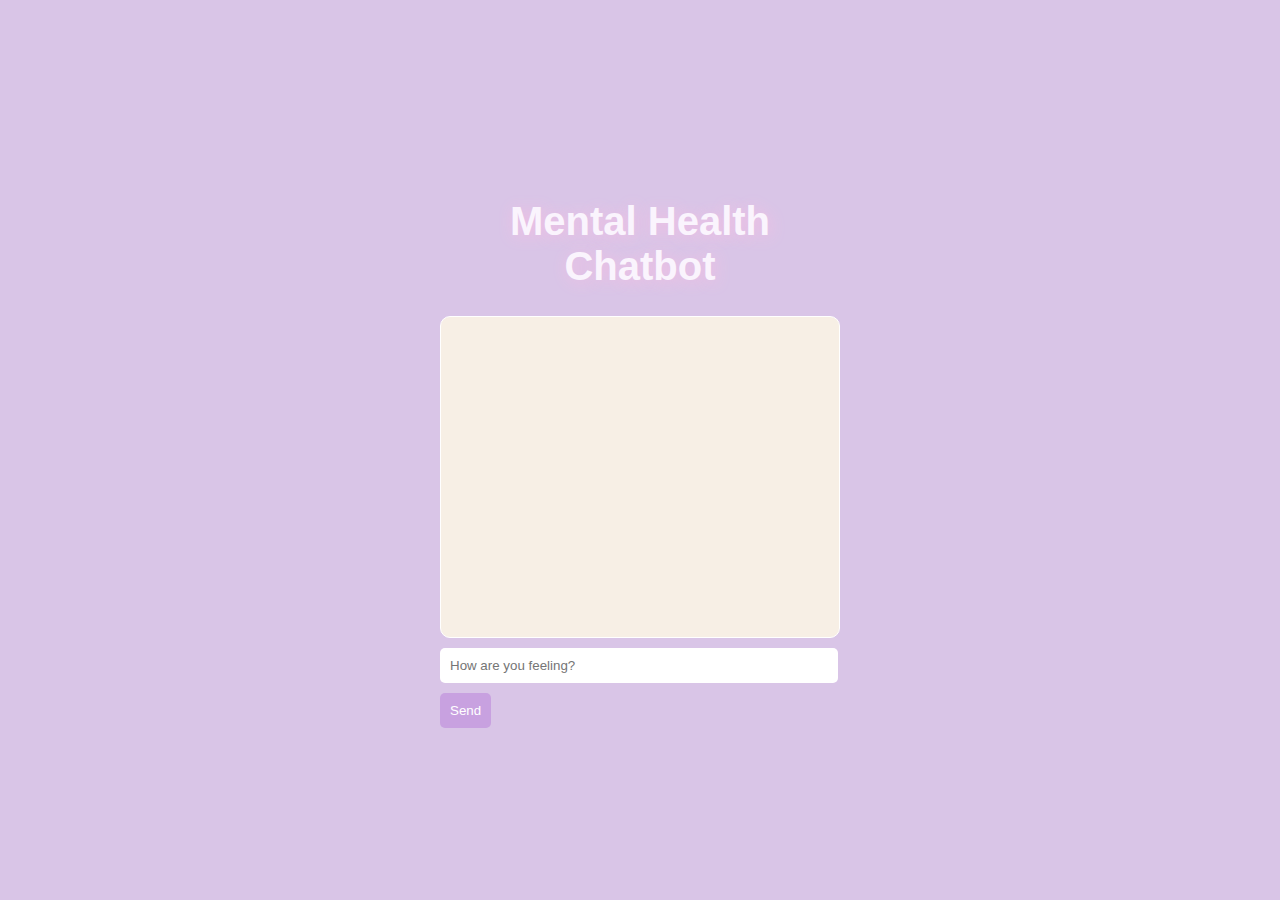
<file: chatbot.html>
<!DOCTYPE html>
<html lang="en">
<head>
    <meta charset="UTF-8">
    <meta name="viewport" content="width=device-width, initial-scale=1.0">
    <title>Mental Health Chatbot</title>
    <link rel="stylesheet" href="chatbot.css">
</head>
<body>
    <div class="chat-container">
        <h1><center>Mental Health Chatbot</center></h1>
        <div class="chat-box" id="chat-box"></div>
        <input type="text" id="user-input" placeholder="How are you feeling?" />
        <button id="send-btn">Send</button>
    </div>
    <script src="chatbot.js"></script>
</body>
</html>
</file>
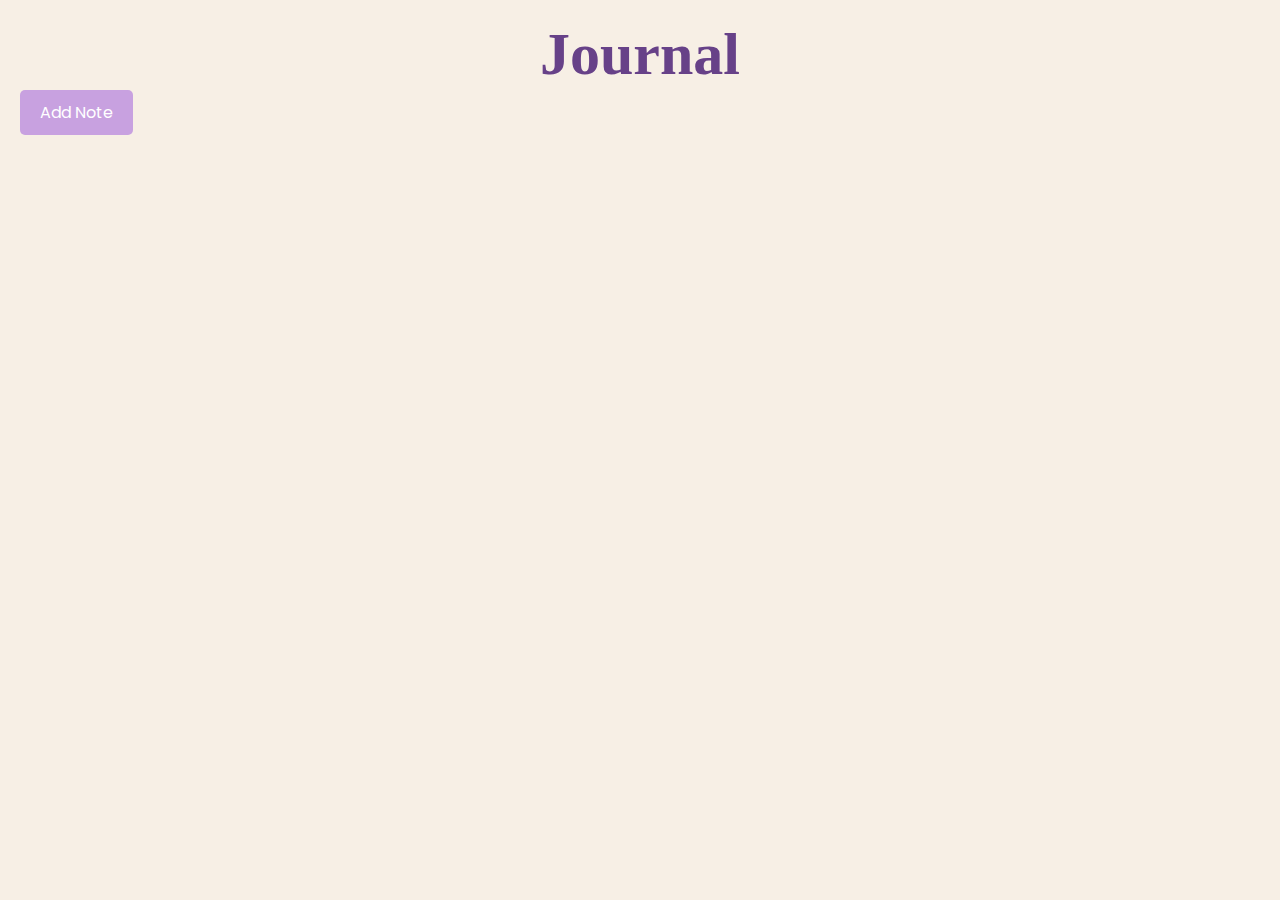
<file: journal.html>
<!DOCTYPE html>
<html lang="en">
<head>
  <meta charset="UTF-8">
  <meta name="viewport" content="width=device-width, initial-scale=1.0">
  <title>Journal Sticky Notes</title>

  <!-- Google Fonts -->
  <link href="https://fonts.googleapis.com/css2?family=Poppins:wght@600&family=Roboto:wght@400&display=swap" rel="stylesheet">

  <style>
    body, html {
      margin: 0;
      padding: 0;
      height: 100%;
      font-family: 'Times New Roman'; /* Default font */
    }

    /* Updated background with new color palette */
    #metaverse-background {
      background-color: #F7EFE5; /* Light beige */
      width: 100%;
      height: 100vh;
      display: flex;
      flex-direction: column;
      align-items: center; /* Center align the heading */
      position: relative;
    }

    h1 {
      font-family: 'Todd Williams'; /* Modern and bold heading */
      color: #674188; /* Dark purple */
      margin-top: 20px;
      font-size: 60px;
      font-weight: 600;
      text-align: center; /* Center the heading text */
    }

    button#add-note-btn {
      padding: 10px 20px;
      font-size: 16px;
      font-family: 'Poppins', sans-serif; /* Clean font for the button */
      background-color: #C8A1E0; /* Lavender */
      border: none;
      cursor: pointer;
      color: white;
      border-radius: 5px;
      margin-top: 10px; /* Space between heading and button */
      position: absolute;
      top: 80px; /* Place the button under the heading */
      left: 20px; /* Align to the left */
      transition: background-color 0.3s ease;
    }

    button#add-note-btn:hover {
      background-color: #674188; /* Dark purple on hover */
    }

    #notes-container {
      margin-top: 20px;
      display: flex;
      flex-wrap: wrap;
      gap: 10px; /* Space between notes */
      width: 100%; /* Allow notes to be placed across the full width */
      height: calc(100% - 150px); /* Adjusted height */
      position: relative; /* Allow absolute positioning of notes */
      padding: 0; /* Removed padding */
      overflow: hidden; /* Hide overflow */
    }

    .note {
      width: 150px;
      height: 150px;
      background-color: #E2BFD9; /* Light pink for sticky notes */
      padding: 10px;
      position: absolute; /* Make notes position absolute for free placement */
      border: 1px solid #674188; /* Dark purple border */
      box-shadow: 2px 2px 5px rgba(0, 0, 0, 0.2);
      cursor: move;
      color: #000;
      font-size: 16px;
      font-family: 'Safaniah'; /* Readable font for the sticky notes */
      overflow-wrap: break-word;
    }
  </style>
</head>
<body>
  <div id="metaverse-background">
    <!-- Center-aligned heading -->
    <h1>Journal</h1>

    <!-- Button in top left corner, below the heading -->
    <button id="add-note-btn">Add Note</button>

    <!-- Notes container -->
    <div id="notes-container"></div>
  </div>

  <script>
    const notesContainer = document.getElementById('notes-container');
    const addNoteBtn = document.getElementById('add-note-btn');

    let noteX = 100; // Starting X position for new notes
    let noteY = 50;  // Starting Y position for new notes (moved upward)
    const noteSpacing = 200; // Increased spacing between notes horizontally and vertically
    const containerWidth = window.innerWidth - 220; // Adjusted width considering note and spacing

    let isDragging = false; // To track dragging state
    let currentNote = null; // To hold the currently dragged note

    // Function to create a new sticky note
    function createNote(x, y) {
      const note = document.createElement('div');
      note.classList.add('note');
      note.contentEditable = true;
      note.innerText = 'New Note';

      // Position the note at the given x and y coordinates if provided
      if (x !== undefined && y !== undefined) {
        note.style.left = `${x - 75}px`;
        note.style.top = `${y - 75}px`;
      } else {
        // Position the note at the next available spot
        note.style.left = `${noteX}px`;
        note.style.top = `${noteY}px`;

        // Move the X position for the next note
        noteX += noteSpacing;

        // If the note exceeds the container width, wrap to the next row
        if (noteX > containerWidth) {
          noteX = 100; // Reset X to the start
          noteY += noteSpacing; // Move down to the next row
        }
      }

      notesContainer.appendChild(note);

      // Make the note draggable
      makeNoteDraggable(note);
    }

    // Function to allow dragging of sticky notes
    function makeNoteDraggable(note) {
      let offsetX = 0;
      let offsetY = 0;

      note.addEventListener('mousedown', (e) => {
        isDragging = true; // Start dragging
        currentNote = note; // Set the currently dragged note
        offsetX = e.clientX - note.offsetLeft;
        offsetY = e.clientY - note.offsetTop;

        // Prevent click event from propagating to the background
        e.stopPropagation();
      });

      document.addEventListener('mousemove', (e) => {
        if (isDragging && currentNote) {
          currentNote.style.left = `${e.clientX - offsetX}px`;
          currentNote.style.top = `${e.clientY - offsetY}px`;
        }
      });

      document.addEventListener('mouseup', () => {
        isDragging = false; // Stop dragging
        currentNote = null; // Reset the current note
      });
    }

    // Create a note on button click
    addNoteBtn.addEventListener('click', () => {
      createNote(); // Add a note at the next available position
    });

    // Create a note on double click anywhere on the background
    document.getElementById('metaverse-background').addEventListener('dblclick', (e) => {
      if (e.target !== addNoteBtn && !e.target.classList.contains('note')) {
        createNote(e.clientX, e.clientY); // Add a new note at the double-click position
      }
    });

  </script>
</body>
</html>
</file>
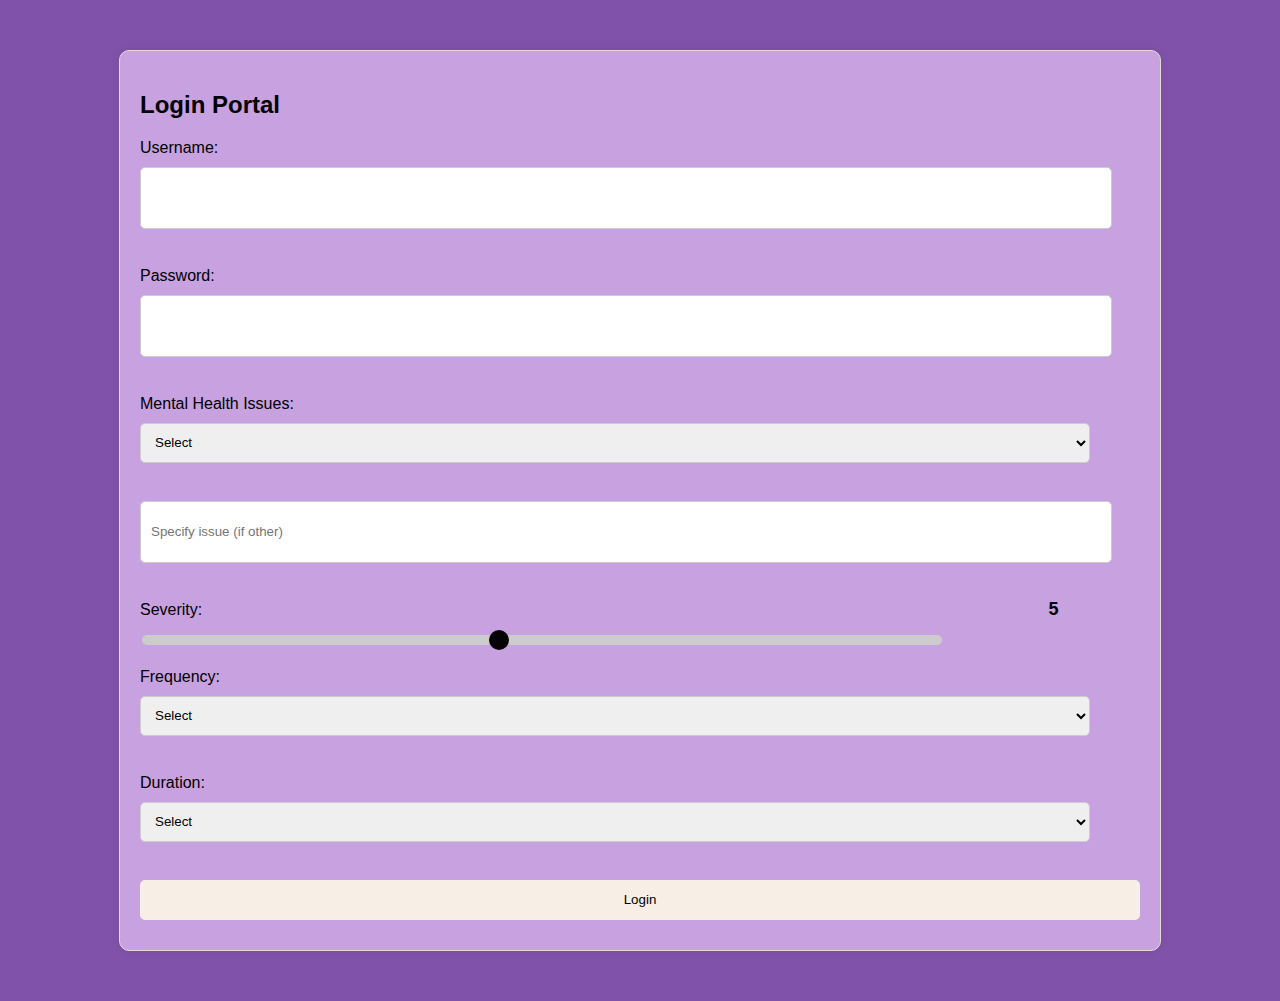
<file: login.html>
<!DOCTYPE html>
<html lang="en">
<head>
  <meta charset="UTF-8">
  <meta name="viewport" content="width=device-width, initial-scale=1.0">
  <title>Mental Health Login Portal</title>
  <link rel="stylesheet" href="login.css">
</head>
<body>
  <div class="login-container">
    <h2>Login Portal</h2>
    <form id="login-form">
      <label for="username">Username:</label>
      <input type="text" id="username" name="username"><br><br>
      <label for="password">Password:</label>
      <input type="password" id="password" name="password"><br><br>
      <label for="mental-health">Mental Health Issues:</label>
      <select id="mental-health" name="mental-health">
        <option value="">Select</option>
        <option value="anxiety">Anxiety</option>
        <option value="depression">Depression</option>
        <option value="ptsd">PTSD</option>
        <option value="bipolar">Bipolar Disorder</option>
        <option value="adhd">ADHD</option>
        <option value="ocd">OCD</option>
        <option value="other">Other (please specify)</option>
      </select><br><br>
      <input type="text" id="other-issue" name="other-issue" placeholder="Specify issue (if other)"><br><br>
      <label for="severity">Severity:</label>
      <input type="range" id="severity" name="severity" min="1" max="10" value="5">
      <span id="severity-value">5</span><br><br>
      <label for="frequency">Frequency:</label>
      <select id="frequency" name="frequency">
        <option value="">Select</option>
        <option value="daily">Daily</option>
        <option value="weekly">Weekly</option>
        <option value="monthly">Monthly</option>
        <option value="rarely">Rarely</option>
      </select><br><br>
      <label for="duration">Duration:</label>
      <select id="duration" name="duration">
        <option value="">Select</option>
        <option value="less-than-6-months">Less than 6 months</option>
        <option value="6-months-to-1-year">6 months to 1 year</option>
        <option value="1-2-years">1-2 years</option>
        <option value="more-than-2-years">More than 2 years</option>
      </select><br><br>
    <button id="login-btn" onclick="vr.html"> Login</button>
    </form>
    <div id="error-message"></div>
  </div>
  <script src="login.js"></script>
</body>
</html>
</file>
<file: chatbot.css>
body {
    font-family: "Todd Williams";
    background-color: #d9c5e7;
    color: #000000;
    display: flex;
    justify-content: center;
    align-items: center;
    height: 100vh;
    margin: 0;
   
}


.chat-container {
    width: 400px;
    text-align: left;
}


.chat-box {
    border: 1px solid #fff;
    border-radius: 10px;
    padding: 10px;
    height: 300px;
    overflow-y: auto;
    background-color: #F7EFE5;
    margin-bottom: 10px;
}


input[type="text"] {
    width: calc(100% - 22px);
    padding: 10px;
    border-radius: 5px;
    border: none;
    margin-bottom: 10px;
    color: #000000;
}


button {
    padding: 10px;
    border-radius: 5px;
    border: none;
    background-color: #C8A1E0;
    color: white;
    cursor: pointer;
}


h1{
    color: #faf4fd;
    font-family: Verdana, Geneva, Tahoma, sans-serif ;
    font-size: 40px;
    text-shadow: 2px 2px 15px rgb(243, 190, 227);
}
</file>
<file: login.css>
body {
  font-family: Arial, sans-serif;
  background-color: #8152aa;
}

.login-container {
  width: 1000px;
  margin: 50px auto;
  padding: 20px;
  background-color:#c8a1e0;
  border: 1px solid #DDDDDD;
  border-radius: 10px;
  box-shadow: 0 0 10px rgba(0, 0, 0, 0.1);
}

#login-form {
  margin-top: 20px;
}

#login-form label {
  display: block;
  margin-bottom: 10px;
}

#login-form input[type="text"], #login-form input[type="password"] {
  width: 95%;
  height: 40px;
  margin-bottom: 20px;
  padding: 10px;
  border: 1px solid #CCCCCC;
  border-radius: 5px;
}

#login-form select {
  width: 95%;
  height: 40px;
  margin-bottom: 20px;
  padding: 10px;
  border: 1px solid #CCCCCC;
  border-radius: 5px;
}

#severity {
  width: 80%;
  height: 10px;
  border-radius: 5px;
  background: #ccc;
  outline: none;
  -webkit-appearance: none;
}

#severity::-webkit-slider-thumb {
  -webkit-appearance: none;
  width: 20px;
  height: 20px;
  background: rgb(6, 3, 6);
  border-radius: 50%;
  cursor: pointer;
}

#severity-value {
  position: relative;
  top: -30px;
  left: 10%;
  font-size: 18px;
  font-weight: bold;
}

#login-btn {
  width: 100%;
  height: 40px;
  background-color: #F7EFE5;
  color: #000000;
  padding: 10px;
  border: none;
  border-radius: 5px;
  cursor: pointer;
}

#error-message {
  color: red;
  text-align: center;
  margin-top: 10px;
}
</file>
